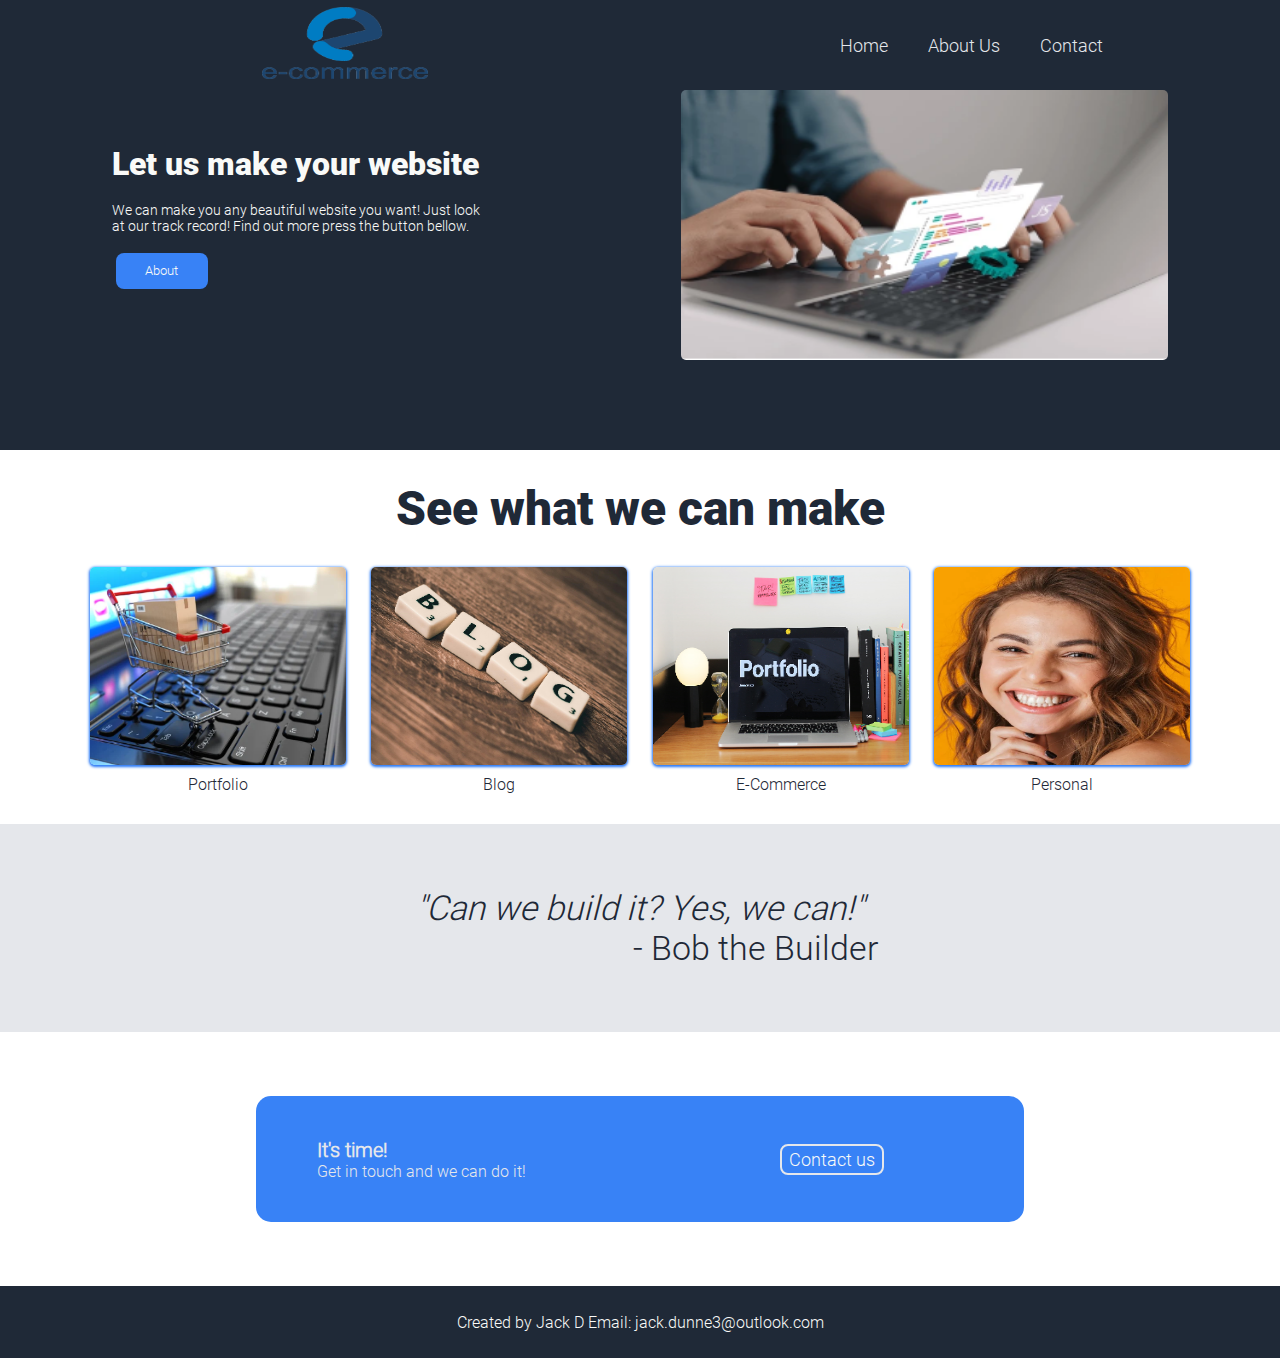
<file: index.html>
<!DOCTYPE html>
<html lang="en">
<head>
        <meta charset="UTF-8">
        <link rel="icon" type="image/x-icon" href="./images/kreative.ico">
        <meta name="keywords" content="">
        <meta name="description" content="Assigment 2">
        <meta name="author" content="Jack,Safwan">
        <link rel="icon" type="image/x-icon" href="./images/mars.ico">
        <!-- Font Awesome cdn link -->
        <link rel="stylesheet" href="https://cdnjs.cloudflare.com/ajax/libs/font-awesome/6.5.2/css/all.min.css">
        <!-- <link rel="stylesheet" href="./css/main.css"> -->
        <link rel="stylesheet" href="./style/all-css.css">

        <title>Kreactive Ecom | Home</title>
</head>
<body>
        <header >
                <div class="logo">
                    <a href="./index.html" class="logo-link">
                        <img src="./images/logo.png" alt="Logo">
                    </a>
                </div>

                
                <nav >
                    <span class="humb">
                        <i class="fa-solid fa-bars"></i>
                    </span>
                    <ul class="navbar">
                        <li class="nav-items">
                            <a href="./index.html" class="nav-links">
                                Home
                            </a>
                        </li>
                        <li class="nav-items"> 
                            <a href="./about-us.html" class="nav-links">
                                About Us
                            </a>
                        </li>
                        <li class="nav-items">
                            <a href="./contacts.html" class="nav-links">
                                Contact
                            </a>
                        </li>
                    </ul>
                </nav>
        </header>

       <main>
            <section class="hero">
                <div class="hero-text">
                    <div id="hero-text1">Let us make your website</div>
                    <div id="hero-text2">
                        We can make you any beautiful website you want! 
                        Just look at our track record!
                        Find out more press the button bellow.
                        <button>
                            About
                        </button>
                    </div>
                </div>
                <div class="hero-img">
                    <img src="./images/hero-img.png">
                </div>
            </section>

            <section class="grid-view">
                <p class="title">
                    See what we can make
                </p>
                <ul class="grid">
                    <li><img src="./images/landing1.png" alt="Image 1"> <p>Portfolio</p></li>
                    <li><img src="./images/landing2.png" alt="Image 1"> <p>Blog</p></li>
                    <li><img src="./images/landing3.png" alt="Image 1"> <p>E-Commerce</p></li>
                    <li ><img src="./images/landing4.png" alt="Image 1"> <p>Personal</p></li>
                </ul>
            </section>
            
            <section class="quote">
                <blockquote cite="Bob the Builder">
                    <i>
                         "Can we build it? Yes, we can!"
                    </i>
                    
                </blockquote>
                <p>
                    - Bob the Builder
                </p>
            </section>
            
            <section class="call-to-action">
               <div class="container">
                    <div class="call-to-action-one">
                        <b><p id="call1">It's time!</p></b>
                        <p id="call2">Get in touch and we can do it!</p>
                    </div>
                    <div class="call-to-action-two">
                        <button class="button-call-to-action">Contact us</button>
                    </div>
               </div>
            </section>
       </main>

       <footer class="footer">
            <p>
                Created by Jack D Email:
                <a href="mailto:safwan@gail.com" class="footer-link"> 
                    jack.dunne3@outlook.com
                </a>
            </p>
    </footer>
</body>
</html>
</file>
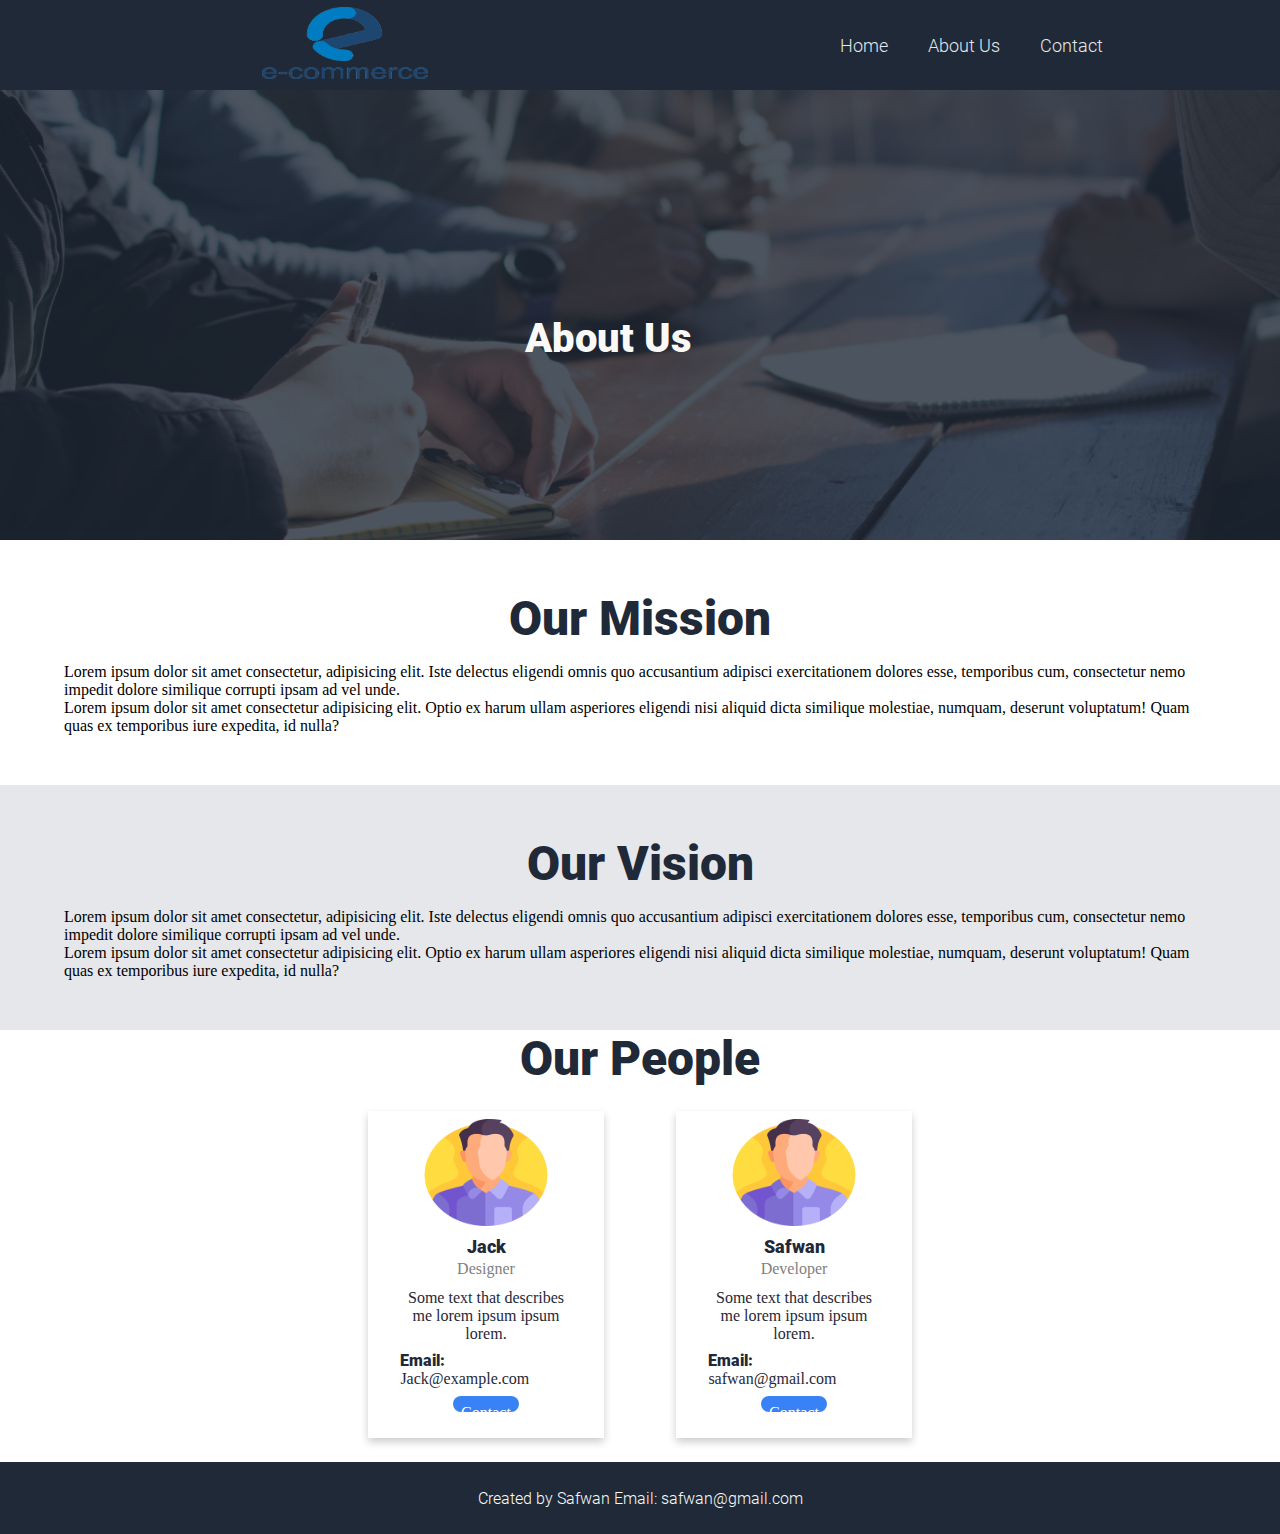
<file: about-us.html>
<!DOCTYPE html>
<html lang="en">
<head>
    <!-- Meta -->
    <meta charset="UTF-8">
    <meta name="viewport" content="width=device-width, initial-scale=1.0">
    <meta name="keywords" content="">
    <meta name="description" content="Assigment 2">
    <meta name="author" content="Safwan">
    <link rel="icon" type="image/x-icon" href="../images/kreative.ico">
    <!-- Font Awesome cdn link -->
    <link rel="stylesheet" href="https://cdnjs.cloudflare.com/ajax/libs/font-awesome/6.5.2/css/all.min.css">
    <!-- Styles  -->
    <link rel="stylesheet" href="./style/all-css.css">

    <title>Kreactive Ecom | About Us</title>
</head>
<body>
    <header>
            <div class="logo">
                <a href="./index.html" class="logo-link">
                    <img src="./images/logo.png" alt="Logo">
                </a>
            </div>
            <nav>
                <ul class="navbar">
                    <li class="nav-items">
                        <a href="./index.html" class="nav-links">
                            Home
                        </a>
                    </li>
                    <li class="nav-items"> 
                        <a href="./about-us.html" class="nav-links">
                            About Us
                        </a>
                    </li>
                    <li class="nav-items">
                        <a href="./contacts.html" class="nav-links">
                            Contact
                        </a>
                    </li>
                </ul>
            </nav>
       
    </header>

    <main class="main-contant">
        <section id="heros-about">
            <div class="about-hero-background"></div>
            <h1 class="header-text">About Us</h1>
        </section>

        <section id="mission">
            <div class="mission-container">
                <h2 class="secondary-header"> 
                    Our Mission
                </h2>
                <p class="inner-contant"> 
                    Lorem ipsum dolor sit amet consectetur, adipisicing elit. Iste delectus eligendi omnis quo accusantium adipisci exercitationem dolores esse, temporibus cum, consectetur nemo impedit dolore similique corrupti ipsam ad vel unde. 
                </p>
                <p class="inner-contant">
                    Lorem ipsum dolor sit amet consectetur adipisicing elit. Optio ex harum ullam asperiores eligendi nisi aliquid dicta similique molestiae, numquam, deserunt voluptatum! Quam quas ex temporibus iure expedita, id nulla? 
                </p>
            </div>
        </section>

        <section id="vision">
            <div class="vision-container">
                <h2 class="secondary-header"> 
                    Our Vision
                </h2>
                <p class="inner-contant"> 
                    Lorem ipsum dolor sit amet consectetur, adipisicing elit. Iste delectus eligendi omnis quo accusantium adipisci exercitationem dolores esse, temporibus cum, consectetur nemo impedit dolore similique corrupti ipsam ad vel unde. 
                </p>
                <p class="inner-contant"> 
                    Lorem ipsum dolor sit amet consectetur adipisicing elit. Optio ex harum ullam asperiores eligendi nisi aliquid dicta similique molestiae, numquam, deserunt voluptatum! Quam quas ex temporibus iure expedita, id nulla? 
                </p>
            </div>
        </section>

        <section id="people">
            <div class="people-container">
                <h2 class="secondary-header"> 
                    Our People
                </h2>
                <div class="people-row">
                    <div class="people-column">
                        <div class="people-card">
                          <img src="./images/user.png" alt="Jack">
                          <div class="card-container">
                            <h2 class="card-header-text">Jack</h2>
                            <p class="card-title">
                                Designer
                            </p>
                            <p class="card-body__text">
                                Some text that describes me lorem ipsum ipsum lorem.
                            </p>
                            <p class="card-footer__text">
                                <span>Email:</span> Jack@example.com
                            </p>
                            <p>
                                <button class="card-button">Contact</button>
                            </p>
                          </div>
                        </div>
                    </div>
                    <!-- card -->
                    <div class="people-column">
                        <div class="people-card">
                        <img src="./images/user.png" alt="Safwan">
                        <div class="card-container">
                            <h2 class="card-header-text">Safwan</h2>
                            <p class="card-title">
                                Developer
                            </p>
                            <p class="card-body__text">
                                Some text that describes me lorem ipsum ipsum lorem.
                            </p>
                            <p class="card-footer__text">
                                <span>Email:</span> safwan@gmail.com
                            </p>
                            <p>
                                <button class="card-button">Contact</button>
                            </p>
                        </div>
                        </div>
                    </div>
                    
                </div>
            </div>
        </section>
    </main>

    <footer class="footer">
        <p>
            Created by Safwan Email: 
            <a href="mailto:safwan@gmail.com" class="footer-link"> 
                safwan@gmail.com
            </a>
      </p>
   </footer>
</body>
</html>
</file>
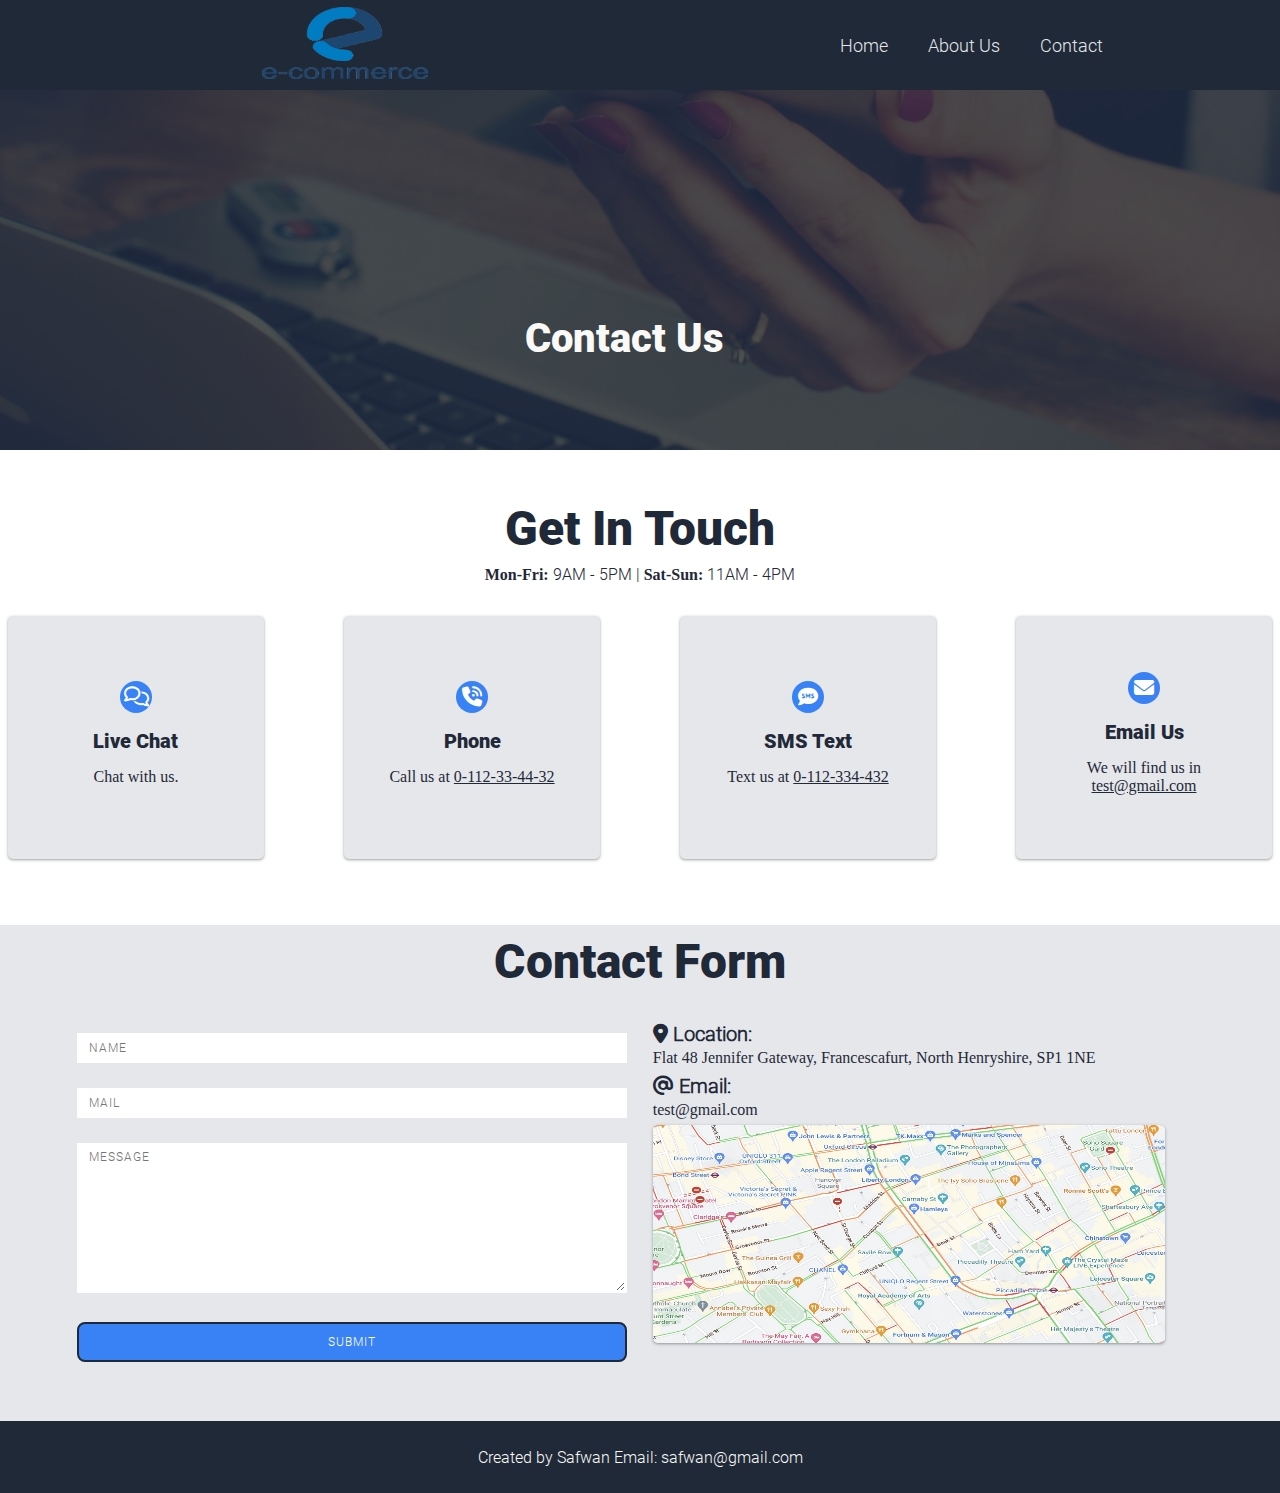
<file: contacts.html>
<!DOCTYPE html>
<html lang="en">
<head>
    <meta charset="UTF-8">
    <meta name="viewport" content="width=device-width, initial-scale=1.0">
    <meta name="keywords" content="">
    <meta name="description" content="Assigment 2">
    <meta name="author" content="Safwan">
    <link rel="icon" type="image/x-icon" href="../images/kreative.ico">
    <link rel="stylesheet" href="https://cdnjs.cloudflare.com/ajax/libs/font-awesome/6.5.2/css/all.min.css">
    <link rel="stylesheet" href="./style/all-css.css">
    <title>Kreactive Ecom | Contact</title>
</head>
<body>
    <header>
        <div class="logo">
            <a href="./index.html" class="logo-link">
                <img src="./images/logo.png" alt="Logo">
            </a>
        </div>
        <nav>
            <ul class="navbar">
                <li class="nav-items">
                    <a href="./index.html" class="nav-links">
                        Home
                    </a>
                </li>
                <li class="nav-items"> 
                    <a href="./about-us.html" class="nav-links">
                        About Us
                    </a>
                </li>
                <li class="nav-items">
                    <a href="./contacts.html" class="nav-links">
                        Contact
                    </a>
                </li>
            </ul>
        </nav>
    </header>

    <main class="main-contant">
        <section id="heros-contact">
            <div class="contact-hero-background"></div>
            <h1 class="header-text">Contact Us</h1>
        </section>

        <section id="location">
            <div class="location-container">
                <div class="header-section">
                    <h2>Get In Touch</h2>
                    <p> <b>Mon-Fri:</b> 9AM - 5PM | <b>Sat-Sun:</b> 11AM - 4PM</p>
                </div>

                <div class="contact-information">
                    <div class="card-section"> 
                        <div class="card">
                            <div class="card-header">
                                <span>
                                    <i class="fa-regular fa-comments"></i>
                                </span>
                            </div>
                            <div class="card-body">
                                <h4>Live Chat</h4>
                                <p>Chat with us.</p>
                            </div>
                        </div>
        
                        <div class="card">
                            <div class="card-header">
                                <span>
                                    <i class="fa-solid fa-phone-volume"></i>
                                </span>
                            </div>
                            <div class="card-body">
                                <h4>Phone</h4>
                                <p>Call us at <span>0-112-33-44-32</span></p>
                            </div>
                        </div>
                    </div>
                    <div class="card-section">
                        <div class="card">
                            <div class="card-header">
                                <span>
                                    <i class="fa-solid fa-comment-sms"></i>
                                </span>
                            </div>
                            <div class="card-body">
                                <h4>SMS Text</h4>
                                <p>Text us at  <span>0-112-334-432</span></p>
                            </div>
                        </div>
        
                        <div class="card">
                            <div class="card-header">
                                <span>
                                    <i class="fa-solid fa-envelope"></i>
                                </span>
                            </div>
                            <div class="card-body">
                                <h4>Email Us</h4>
                                <p>We will find us in <span>test@gmail.com</span></p>
                            </div>
                        </div>
                    </div>
                </div>
            </div>
        </section>

        <section id="form">
            <h2 class="form-header"> Contact Form</h2>
            <div class="form-container">
                <div class="form-area">
                    <form name="htmlform" method="#" action="#">
                
                        <input type="text" name="first_name" placeholder="NAME" required>
                        
                        <input  type="email" name="email" placeholder="MAIL" required>
                        
                        <textarea name="comments" placeholder="MESSAGE" required ></textarea>
                        
                        <button name="send" type="submit" class="submit">Submit</button>
                    </form>
                </div>

                <div class="address-area">
                    <div class="address">
                        <p> 
                            <span class="icon">
                                <i class="fa-solid fa-location-dot"></i> 
                                <b>Location: </b>
                            </span>
                            <span class="text">
                                Flat 48 Jennifer Gateway, Francescafurt, North Henryshire, SP1 1NE
                            </span>
                        </p>
                        <p> 
                            <span class="icon">
                                <i class="fa-solid fa-at"></i> 
                                <b>Email: </b>
                            </span>
                            <span class="text">test@gmail.com</span>
                        </p>
                    </div>
                    <div class="map">
                        <img src="./images/map.jpg" alt="Map">
                    </div>
                </div>
            </div>
        </section>
    </main>

    <footer class="footer">
        <p>
            Created by Safwan Email: 
            <a href="mailto:safwan@gail.com" class="footer-link"> 
                safwan@gmail.com
            </a>
      </p>
   </footer>
</body>
</html>
</file>
<file: style/all-css.css>
/* initail */
@import url(./css/main.css);
/* Navbar */
@import url(./css/navbar.css);
@import url(./css/footer.css);
/* Hero */
@import url(./css/hero-section.css);
/* Home */
@import url(./css/home.css);
/* Services Page */
@import url(./css/vision-section.css);
@import url(./css/mission-section.css);
@import url(./css/people-section.css);
/* Contact page */
@import url(./css/location-section.css);
@import url(./css/contact-form.css);
</file>
